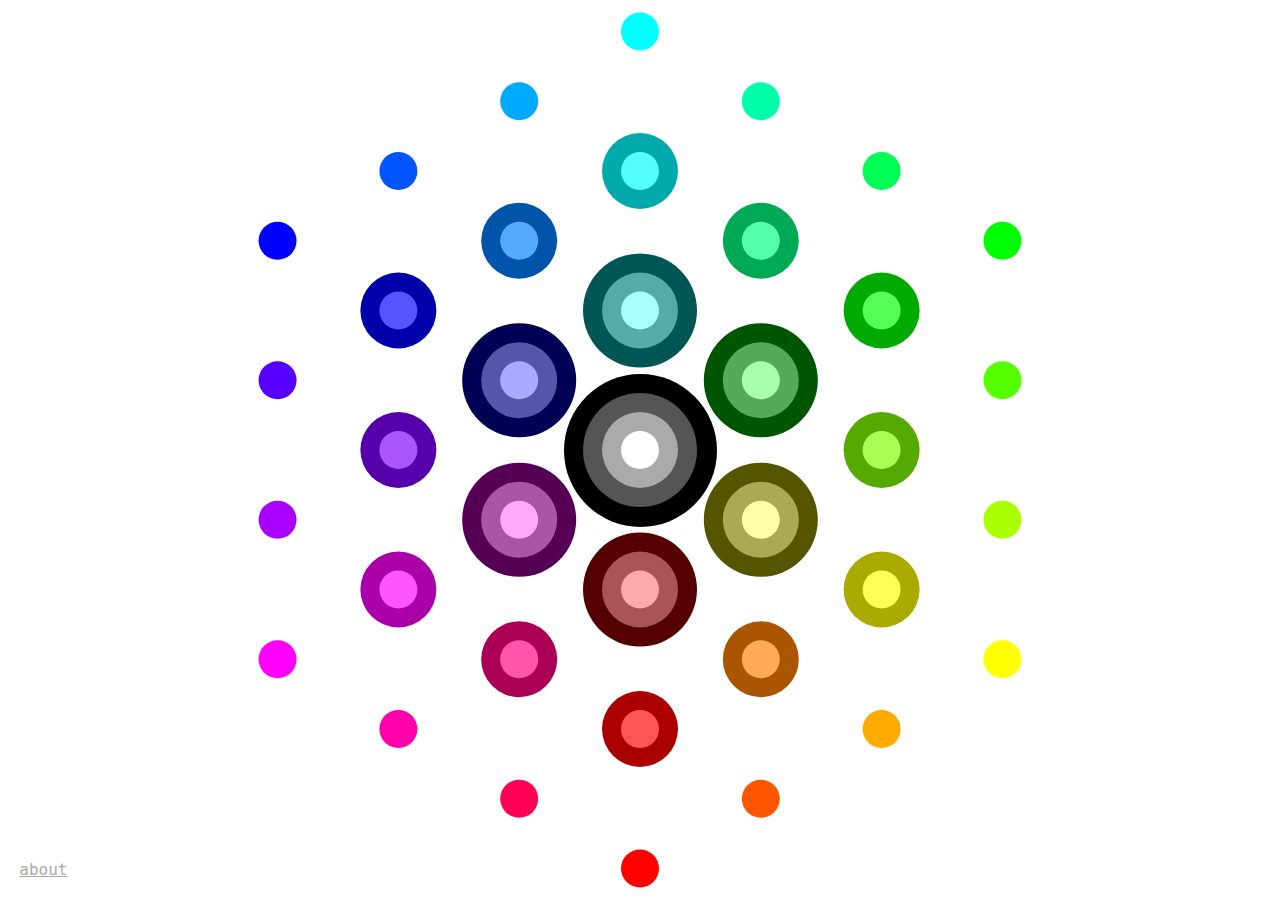
<file: index.html>
<!DOCTYPE html>
<html lang="en">
  <head>
    <meta charset="UTF-8" />
    <meta name="color-scheme" content="light dark" />
    <meta http-equiv="X-UA-Compatible" content="IE=edge" />
    <meta name="viewport" content="width=device-width, initial-scale=1.0" />
    <title>6-bit RGB color palette</title>
    <link rel="icon" type="image/svg+xml" href="./favicon.svg" />
    <link rel="icon" type="image/png" href="./favicon.png" />
    <link rel="stylesheet" href="./style.css" />
    <script type="module" src="./script.js"></script>
  </head>
  <body>
    <div class="Color" id="r0g0b0"></div>
    <div class="Color" id="r0g0b5"></div>
    <div class="Color" id="r0g0ba"></div>
    <div class="Color" id="r0g0bf"></div>
    <div class="Color" id="r0g5b0"></div>
    <div class="Color" id="r0g5b5"></div>
    <div class="Color" id="r0g5ba"></div>
    <div class="Color" id="r0g5bf"></div>
    <div class="Color" id="r0gab0"></div>
    <div class="Color" id="r0gab5"></div>
    <div class="Color" id="r0gaba"></div>
    <div class="Color" id="r0gabf"></div>
    <div class="Color" id="r0gfb0"></div>
    <div class="Color" id="r0gfb5"></div>
    <div class="Color" id="r0gfba"></div>
    <div class="Color" id="r0gfbf"></div>

    <div class="Color" id="r5g0b0"></div>
    <div class="Color" id="r5g0b5"></div>
    <div class="Color" id="r5g0ba"></div>
    <div class="Color" id="r5g0bf"></div>
    <div class="Color" id="r5g5b0"></div>
    <div class="Color" id="r5g5b5"></div>
    <div class="Color" id="r5g5ba"></div>
    <div class="Color" id="r5g5bf"></div>
    <div class="Color" id="r5gab0"></div>
    <div class="Color" id="r5gab5"></div>
    <div class="Color" id="r5gaba"></div>
    <div class="Color" id="r5gabf"></div>
    <div class="Color" id="r5gfb0"></div>
    <div class="Color" id="r5gfb5"></div>
    <div class="Color" id="r5gfba"></div>
    <div class="Color" id="r5gfbf"></div>

    <div class="Color" id="rag0b0"></div>
    <div class="Color" id="rag0b5"></div>
    <div class="Color" id="rag0ba"></div>
    <div class="Color" id="rag0bf"></div>
    <div class="Color" id="rag5b0"></div>
    <div class="Color" id="rag5b5"></div>
    <div class="Color" id="rag5ba"></div>
    <div class="Color" id="rag5bf"></div>
    <div class="Color" id="ragab0"></div>
    <div class="Color" id="ragab5"></div>
    <div class="Color" id="ragaba"></div>
    <div class="Color" id="ragabf"></div>
    <div class="Color" id="ragfb0"></div>
    <div class="Color" id="ragfb5"></div>
    <div class="Color" id="ragfba"></div>
    <div class="Color" id="ragfbf"></div>

    <div class="Color" id="rfg0b0"></div>
    <div class="Color" id="rfg0b5"></div>
    <div class="Color" id="rfg0ba"></div>
    <div class="Color" id="rfg0bf"></div>
    <div class="Color" id="rfg5b0"></div>
    <div class="Color" id="rfg5b5"></div>
    <div class="Color" id="rfg5ba"></div>
    <div class="Color" id="rfg5bf"></div>
    <div class="Color" id="rfgab0"></div>
    <div class="Color" id="rfgab5"></div>
    <div class="Color" id="rfgaba"></div>
    <div class="Color" id="rfgabf"></div>
    <div class="Color" id="rfgfb0"></div>
    <div class="Color" id="rfgfb5"></div>
    <div class="Color" id="rfgfba"></div>
    <div class="Color" id="rfgfbf"></div>

    <div class="Preview">
      <div class="Preview-LightText">6-Bit</div>
      <div class="Preview-DarkText">Color</div>
      <div class="Preview-LightBack">Super</div>
      <div class="Preview-DarkBack">Tool!</div>
    </div>

    <div class="Message">
      "<span class="Message-Color"></span>" is copied to clipboard
    </div>

    <a class="About" href="./about">about</a>
  </body>
</html>
</file>
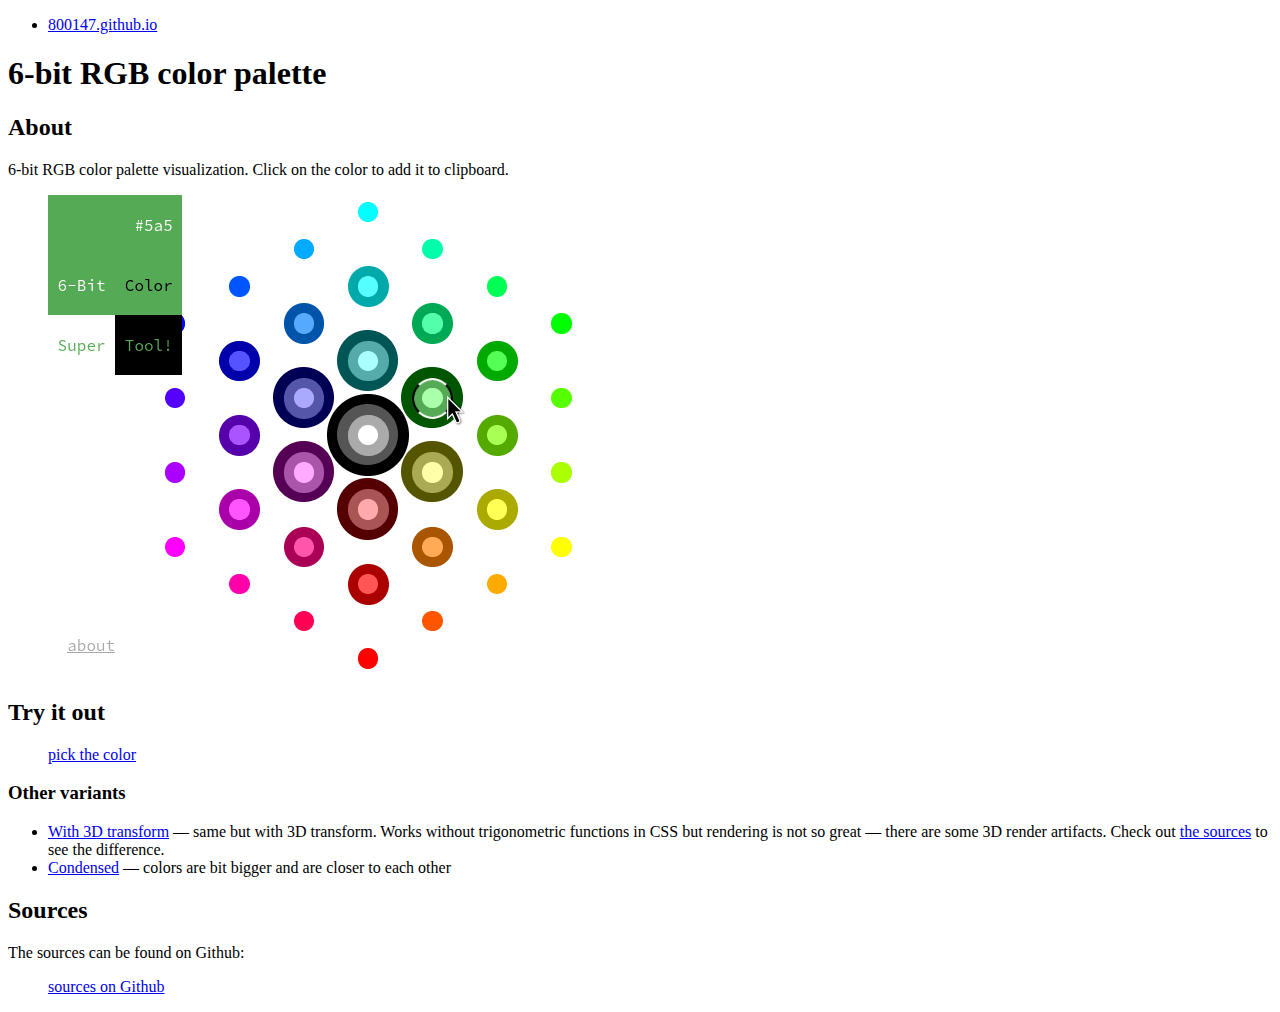
<file: about.html>
<!DOCTYPE html>
<html lang="en">
  <head>
    <meta charset="UTF-8" />
    <meta name="color-scheme" content="light dark" />
    <meta http-equiv="X-UA-Compatible" content="IE=edge" />
    <meta name="viewport" content="width=device-width, initial-scale=1.0" />
    <title>6-bit RGB color palette</title>
    <link rel="icon" type="image/svg+xml" href="./favicon.svg" />
    <link rel="icon" type="image/png" href="./favicon.png" />
    <link
      rel="stylesheet"
      href="https://800147.github.io/tools/src/Document/Document.css"
    />
  </head>
  <body class="Document">
    <nav class="Document-Breadcrumbs">
      <ul>
        <li><a href="../">800147.github.io</a></li>
      </ul>
    </nav>
    <main>
      <h1>6-bit RGB color palette</h1>
      <section>
        <h2>About</h2>
        <p>
          6-bit RGB color palette visualization. Click on the color to add it to
          clipboard.
        </p>
        <figure>
          <picture>
            <source
              srcset="palette_dark.png, palette_dark_2x.png 2x"
              media="(prefers-color-scheme: dark)"
            />
            <source srcset="palette.png, palette_2x.png 2x" />
            <img src="palette.png" width="640" height="480" />
          </picture>
        </figure>
      </section>
      <section>
        <h2>Try it out</h2>
        <figure>
          <a
            class="Document-Button"
            style="--color: var(--blue-color)"
            href="./"
          >
            pick the color
          </a>
        </figure>
        <h3>Other variants</h3>
        <ul>
          <li>
            <a href="./variants/with-3d-transform">With 3D transform</a> — same
            but with 3D transform. Works without trigonometric functions in CSS
            but rendering is not so great — there are some 3D render artifacts.
            Check out
            <a
              href="https://github.com/800147/palette/blob/main/variants/with-3d-transform.html"
              target="_blank"
              >the sources</a
            >
            to see the difference.
          </li>
          <li>
            <a href="./variants/condensed">Condensed</a> — colors are bit bigger
            and are closer to each other
          </li>
        </ul>
      </section>
      <section>
        <h2>Sources</h2>
        <p>The sources can be found on Github:</p>
        <figure>
          <a
            class="Document-Button"
            href="https://github.com/800147/palette"
            target="_blank"
          >
            sources on Github
          </a>
        </figure>
      </section>
    </main>
  </body>
</html>
</file>
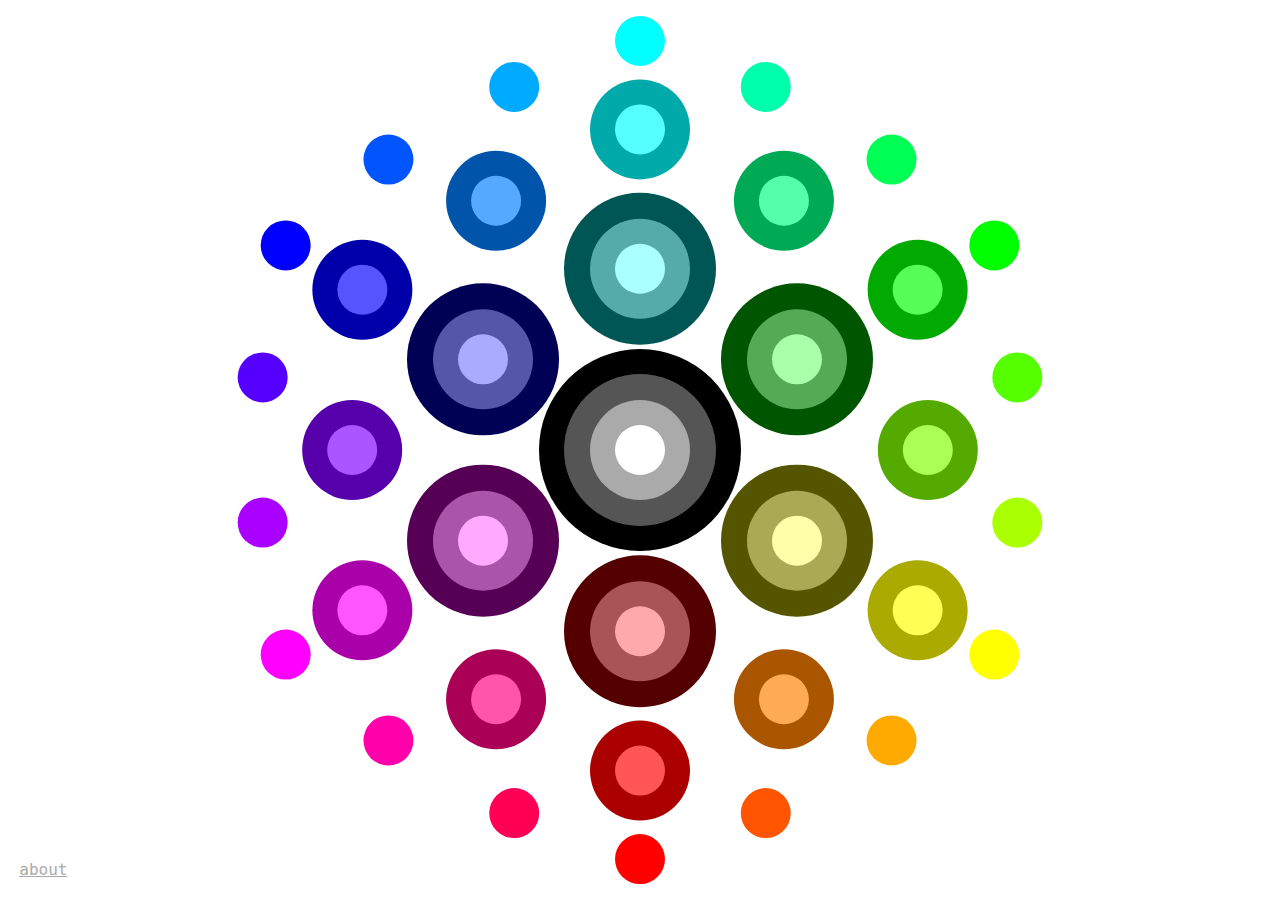
<file: variants/condensed.html>
<!DOCTYPE html>
<html lang="en">
  <head>
    <meta charset="UTF-8" />
    <meta name="color-scheme" content="light dark" />
    <meta http-equiv="X-UA-Compatible" content="IE=edge" />
    <meta name="viewport" content="width=device-width, initial-scale=1.0" />
    <title>6-bit RGB color palette</title>
    <link rel="icon" type="image/svg+xml" href="../favicon.svg" />
    <link rel="icon" type="image/png" href="../favicon.png" />
    <link rel="stylesheet" href="../style.css" />
    <script type="module" src="../script.js"></script>
    <style>
      body {
        --width-m: 5.6vmin;
      }

      .Color {
        --l: calc(
          sqrt(
            pow((var(--rx, 0) + var(--gx, 0) + var(--bx, 0)), 2) +
              pow((var(--ry, 0) + var(--gy, 0) + var(--by, 0)), 2)
          )
        );
        --m: calc(log(3.22 - var(--l) / 3));
        transform: translate(
          calc(
            (var(--rx, 0) + var(--gx, 0) + var(--bx, 0)) * var(--m, 1) * 19vmin
          ),
          calc(
            (var(--ry, 0) + var(--gy, 0) + var(--by, 0)) * var(--m, 1) * 19vmin
          )
        );
      }
    </style>
  </head>
  <body>
    <div class="Color" id="r0g0b0"></div>
    <div class="Color" id="r0g0b5"></div>
    <div class="Color" id="r0g0ba"></div>
    <div class="Color" id="r0g0bf"></div>
    <div class="Color" id="r0g5b0"></div>
    <div class="Color" id="r0g5b5"></div>
    <div class="Color" id="r0g5ba"></div>
    <div class="Color" id="r0g5bf"></div>
    <div class="Color" id="r0gab0"></div>
    <div class="Color" id="r0gab5"></div>
    <div class="Color" id="r0gaba"></div>
    <div class="Color" id="r0gabf"></div>
    <div class="Color" id="r0gfb0"></div>
    <div class="Color" id="r0gfb5"></div>
    <div class="Color" id="r0gfba"></div>
    <div class="Color" id="r0gfbf"></div>

    <div class="Color" id="r5g0b0"></div>
    <div class="Color" id="r5g0b5"></div>
    <div class="Color" id="r5g0ba"></div>
    <div class="Color" id="r5g0bf"></div>
    <div class="Color" id="r5g5b0"></div>
    <div class="Color" id="r5g5b5"></div>
    <div class="Color" id="r5g5ba"></div>
    <div class="Color" id="r5g5bf"></div>
    <div class="Color" id="r5gab0"></div>
    <div class="Color" id="r5gab5"></div>
    <div class="Color" id="r5gaba"></div>
    <div class="Color" id="r5gabf"></div>
    <div class="Color" id="r5gfb0"></div>
    <div class="Color" id="r5gfb5"></div>
    <div class="Color" id="r5gfba"></div>
    <div class="Color" id="r5gfbf"></div>

    <div class="Color" id="rag0b0"></div>
    <div class="Color" id="rag0b5"></div>
    <div class="Color" id="rag0ba"></div>
    <div class="Color" id="rag0bf"></div>
    <div class="Color" id="rag5b0"></div>
    <div class="Color" id="rag5b5"></div>
    <div class="Color" id="rag5ba"></div>
    <div class="Color" id="rag5bf"></div>
    <div class="Color" id="ragab0"></div>
    <div class="Color" id="ragab5"></div>
    <div class="Color" id="ragaba"></div>
    <div class="Color" id="ragabf"></div>
    <div class="Color" id="ragfb0"></div>
    <div class="Color" id="ragfb5"></div>
    <div class="Color" id="ragfba"></div>
    <div class="Color" id="ragfbf"></div>

    <div class="Color" id="rfg0b0"></div>
    <div class="Color" id="rfg0b5"></div>
    <div class="Color" id="rfg0ba"></div>
    <div class="Color" id="rfg0bf"></div>
    <div class="Color" id="rfg5b0"></div>
    <div class="Color" id="rfg5b5"></div>
    <div class="Color" id="rfg5ba"></div>
    <div class="Color" id="rfg5bf"></div>
    <div class="Color" id="rfgab0"></div>
    <div class="Color" id="rfgab5"></div>
    <div class="Color" id="rfgaba"></div>
    <div class="Color" id="rfgabf"></div>
    <div class="Color" id="rfgfb0"></div>
    <div class="Color" id="rfgfb5"></div>
    <div class="Color" id="rfgfba"></div>
    <div class="Color" id="rfgfbf"></div>

    <div class="Preview">
      <div class="Preview-LightText">6-Bit</div>
      <div class="Preview-DarkText">Color</div>
      <div class="Preview-LightBack">Super</div>
      <div class="Preview-DarkBack">Tool!</div>
    </div>

    <div class="Message">
      "<span class="Message-Color"></span>" is copied to clipboard
    </div>

    <a class="About" href="../about">about</a>
  </body>
</html>
</file>
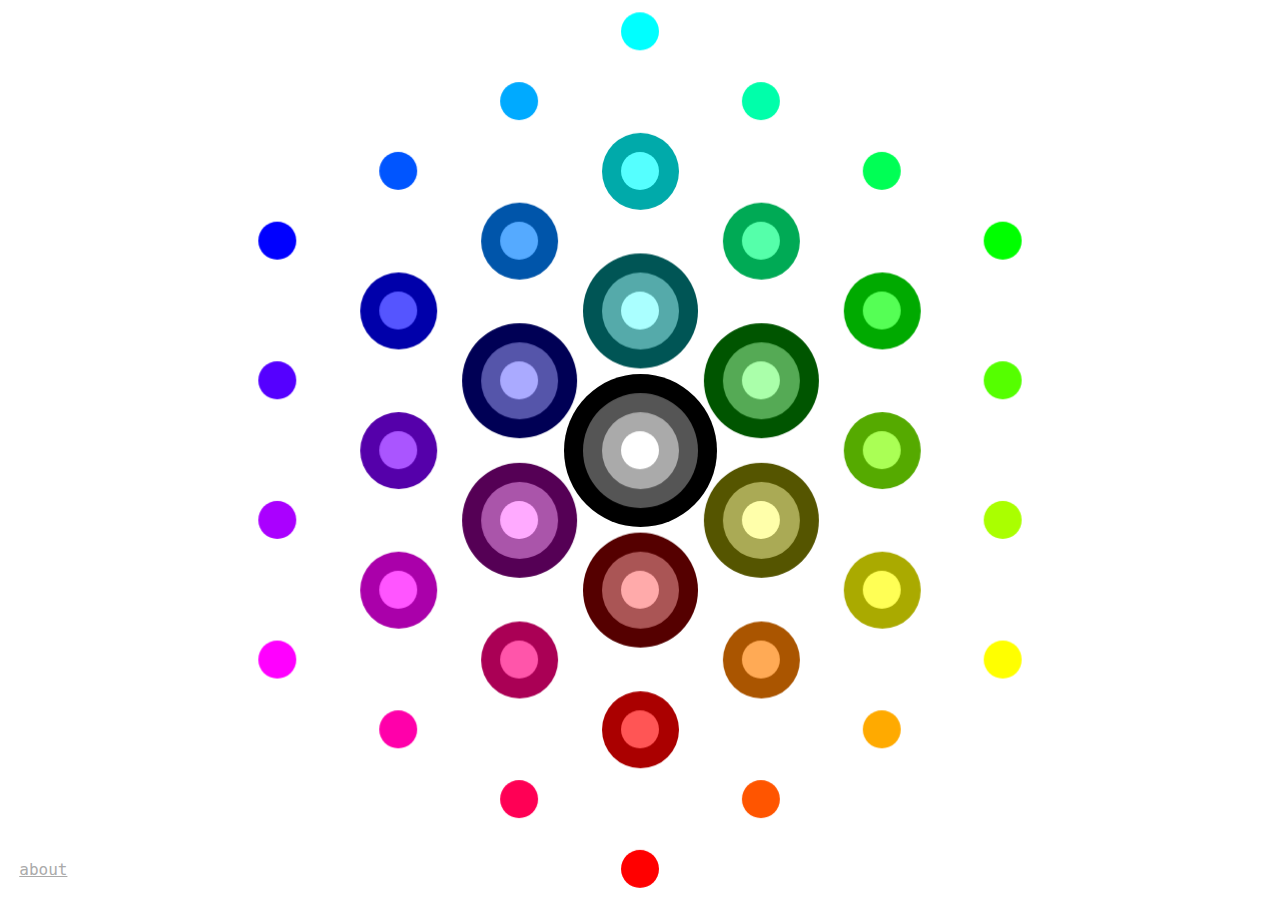
<file: variants/with-3d-transform.html>
<!DOCTYPE html>
<html lang="en">
  <head>
    <meta charset="UTF-8" />
    <meta name="color-scheme" content="light dark" />
    <meta http-equiv="X-UA-Compatible" content="IE=edge" />
    <meta name="viewport" content="width=device-width, initial-scale=1.0" />
    <title>6-bit RGB color palette</title>
    <link rel="icon" type="image/svg+xml" href="../favicon.svg" />
    <link rel="icon" type="image/png" href="../favicon.png" />
    <link rel="stylesheet" href="../style.css" />
    <script type="module" src="../script.js"></script>

    <style>
      .Color {
        --magic-number: 35.25deg;
        transform: rotateX(var(--magic-number)) rotateY(-45deg)
          translate3d(
            calc(var(--g, 0) * 0.2235vmin),
            calc(var(--r, 0) * 0.2235vmin),
            calc(var(--b, 0) * 0.2235vmin)
          )
          rotateY(45deg) rotateX(calc(var(--magic-number) * -1));
      }
    </style>
  </head>
  <body>
    <div class="Color" id="r0g0b0"></div>
    <div class="Color" id="r0g0b5"></div>
    <div class="Color" id="r0g0ba"></div>
    <div class="Color" id="r0g0bf"></div>
    <div class="Color" id="r0g5b0"></div>
    <div class="Color" id="r0g5b5"></div>
    <div class="Color" id="r0g5ba"></div>
    <div class="Color" id="r0g5bf"></div>
    <div class="Color" id="r0gab0"></div>
    <div class="Color" id="r0gab5"></div>
    <div class="Color" id="r0gaba"></div>
    <div class="Color" id="r0gabf"></div>
    <div class="Color" id="r0gfb0"></div>
    <div class="Color" id="r0gfb5"></div>
    <div class="Color" id="r0gfba"></div>
    <div class="Color" id="r0gfbf"></div>

    <div class="Color" id="r5g0b0"></div>
    <div class="Color" id="r5g0b5"></div>
    <div class="Color" id="r5g0ba"></div>
    <div class="Color" id="r5g0bf"></div>
    <div class="Color" id="r5g5b0"></div>
    <div class="Color" id="r5g5b5"></div>
    <div class="Color" id="r5g5ba"></div>
    <div class="Color" id="r5g5bf"></div>
    <div class="Color" id="r5gab0"></div>
    <div class="Color" id="r5gab5"></div>
    <div class="Color" id="r5gaba"></div>
    <div class="Color" id="r5gabf"></div>
    <div class="Color" id="r5gfb0"></div>
    <div class="Color" id="r5gfb5"></div>
    <div class="Color" id="r5gfba"></div>
    <div class="Color" id="r5gfbf"></div>

    <div class="Color" id="rag0b0"></div>
    <div class="Color" id="rag0b5"></div>
    <div class="Color" id="rag0ba"></div>
    <div class="Color" id="rag0bf"></div>
    <div class="Color" id="rag5b0"></div>
    <div class="Color" id="rag5b5"></div>
    <div class="Color" id="rag5ba"></div>
    <div class="Color" id="rag5bf"></div>
    <div class="Color" id="ragab0"></div>
    <div class="Color" id="ragab5"></div>
    <div class="Color" id="ragaba"></div>
    <div class="Color" id="ragabf"></div>
    <div class="Color" id="ragfb0"></div>
    <div class="Color" id="ragfb5"></div>
    <div class="Color" id="ragfba"></div>
    <div class="Color" id="ragfbf"></div>

    <div class="Color" id="rfg0b0"></div>
    <div class="Color" id="rfg0b5"></div>
    <div class="Color" id="rfg0ba"></div>
    <div class="Color" id="rfg0bf"></div>
    <div class="Color" id="rfg5b0"></div>
    <div class="Color" id="rfg5b5"></div>
    <div class="Color" id="rfg5ba"></div>
    <div class="Color" id="rfg5bf"></div>
    <div class="Color" id="rfgab0"></div>
    <div class="Color" id="rfgab5"></div>
    <div class="Color" id="rfgaba"></div>
    <div class="Color" id="rfgabf"></div>
    <div class="Color" id="rfgfb0"></div>
    <div class="Color" id="rfgfb5"></div>
    <div class="Color" id="rfgfba"></div>
    <div class="Color" id="rfgfbf"></div>

    <div class="Preview">
      <div class="Preview-LightText">6-Bit</div>
      <div class="Preview-DarkText">Color</div>
      <div class="Preview-LightBack">Super</div>
      <div class="Preview-DarkBack">Tool!</div>
    </div>

    <div class="Message">
      "<span class="Message-Color"></span>" is copied to clipboard
    </div>

    <a class="About" href="../about">about</a>
  </body>
</html>
</file>
<file: style.css>
:root {
  /* https://github.com/system-fonts/modern-font-stacks?tab=readme-ov-file#monospace-code */
  --font-family: "Cascadia Code", "Source Code Pro", Menlo, Consolas,
    "DejaVu Sans Mono", monospace;
  font: 16px/20px var(--font-family);
  background-color: #fff;

  @media (prefers-color-scheme: dark) {
    background-color: #555;
  }
}

body {
  margin: 50vh 50vw;
  --pos-m: 15.5vmin;
  --width-m: 4.25vmin;
}

/* Color */

.Color {
  box-sizing: border-box;
  position: absolute;
  border-radius: 100%;
  --width: calc(var(--size, 1) * var(--width-m));
  width: var(--width);
  height: var(--width);
  margin: calc(var(--width) / -2);
  background-color: rgb(var(--r, 0), var(--g, 0), var(--b, 0));
  transform: translate(
    calc((var(--rx, 0) + var(--gx, 0) + var(--bx, 0)) * var(--pos-m)),
    calc((var(--ry, 0) + var(--gy, 0) + var(--by, 0)) * var(--pos-m))
  );

  &:hover {
    border-width: 2px;
    border-style: solid solid;
    border-color: white black;
  }

  &:not([id*="rf"]):not([id*="gf"]):not([id*="bf"]) {
    --size: 2;

    &:not([id*="ra"]):not([id*="ga"]):not([id*="ba"]) {
      --size: 3;

      &:not([id*="r5"]):not([id*="g5"]):not([id*="b5"]) {
        --size: 4;
      }
    }
  }
}

[id*="r5"] {
  --ry: calc(cos(0deg) * 1);
  --rx: calc(sin(0deg) * 1);

  &,
  &:hover ~ .Preview {
    --rt: "5";
    --r: 85;
  }
}
[id*="ra"] {
  --ry: calc(cos(0deg) * 2);
  --rx: calc(sin(0deg) * 2);

  &,
  &:hover ~ .Preview {
    --rt: "a";
    --r: 170;
  }
}
[id*="rf"] {
  --ry: calc(cos(0deg) * 3);
  --rx: calc(sin(0deg) * 3);

  &,
  &:hover ~ .Preview {
    --rt: "f";
    --r: 255;
  }
}

[id*="g5"] {
  --gy: calc(cos(120deg) * 1);
  --gx: calc(sin(120deg) * 1);

  &,
  &:hover ~ .Preview {
    --gt: "5";
    --g: 85;
  }
}
[id*="ga"] {
  --gy: calc(cos(120deg) * 2);
  --gx: calc(sin(120deg) * 2);

  &,
  &:hover ~ .Preview {
    --gt: "a";
    --g: 170;
  }
}
[id*="gf"] {
  --gy: calc(cos(120deg) * 3);
  --gx: calc(sin(120deg) * 3);

  &,
  &:hover ~ .Preview {
    --gt: "f";
    --g: 255;
  }
}

[id*="b5"] {
  --by: calc(cos(-120deg) * 1);
  --bx: calc(sin(-120deg) * 1);

  &,
  &:hover ~ .Preview {
    --bt: "5";
    --b: 85;
  }
}
[id*="ba"] {
  --by: calc(cos(-120deg) * 2);
  --bx: calc(sin(-120deg) * 2);

  &,
  &:hover ~ .Preview {
    --bt: "a";
    --b: 170;
  }
}
[id*="bf"] {
  --by: calc(cos(-120deg) * 3);
  --bx: calc(sin(-120deg) * 3);

  &,
  &:hover ~ .Preview {
    --bt: "f";
    --b: 255;
  }
}

/* Preview */

.Preview {
  background-color: rgb(var(--r, 0), var(--g, 0), var(--b, 0));
  color: rgb(var(--r, 0), var(--g, 0), var(--b, 0));
  position: absolute;
  top: 0;
  left: 0;
  grid-template-columns: 1fr 1fr;
  padding-top: 3lh;
  display: none;

  > * {
    padding: 1lh 1ch;
  }

  &::before {
    content: "#" var(--rt, "0") var(--gt, "0") var(--bt, "0");
    display: block;
    position: absolute;
    top: 1lh;
    right: 1ch;
    color: #fff;
  }
}

.Color:is(
    [id*="rf"]:is([id*="ga"], [id*="gf"], [id*="ba"], [id*="bf"]),
    [id*="gf"]:is([id*="ra"], [id*="rf"], [id*="ba"], [id*="bf"]),
    [id*="bf"]:is([id*="ga"], [id*="gf"], [id*="ra"], [id*="rf"]),
    [id*="ra"][id*="ga"][id*="ba"]
  ):hover
  ~ .Preview::before {
  color: #000;
}

.Preview-LightText {
  color: #fff;
}

.Preview-DarkText {
  color: #000;
}

.Preview-LightBack {
  background-color: #fff;
}

.Preview-DarkBack {
  background-color: #000;
}

.Color:hover ~ .Preview {
  display: grid;
}

.Color:is(
    [id*="b5"]:not([id*="g5"], [id*="ga"], [id*="gf"]),
    [id*="ba"]:not([id*="ga"], [id*="gf"]),
    [id*="bf"]:not([id*="gf"])
  ):hover
  ~ .Preview {
  left: unset;
  right: 0;
}

/* About */

.About {
  position: absolute;
  bottom: 1lh;
  left: 2ch;
  /* This color was picked using this exact tool! Own dog food is pretty good :) */
  color: #aaa;
}

/* Message */

@keyframes Message-Animation {
  from,
  90% {
    transform: translateY(0);
    opacity: 1;
  }
  to {
    transform: translateY(1lh);
    opacity: 0;
  }
}

.Message {
  position: absolute;
  inset: auto auto 3lh 1ch;
  background-color: #000;
  width: fit-content;
  padding: 1lh 1ch;
  border-radius: 1ch;
  color: #fff;
  opacity: 0;
  pointer-events: none;
}

.Message_animated {
  animation: 2.5s linear Message-Animation;
}
</file>
